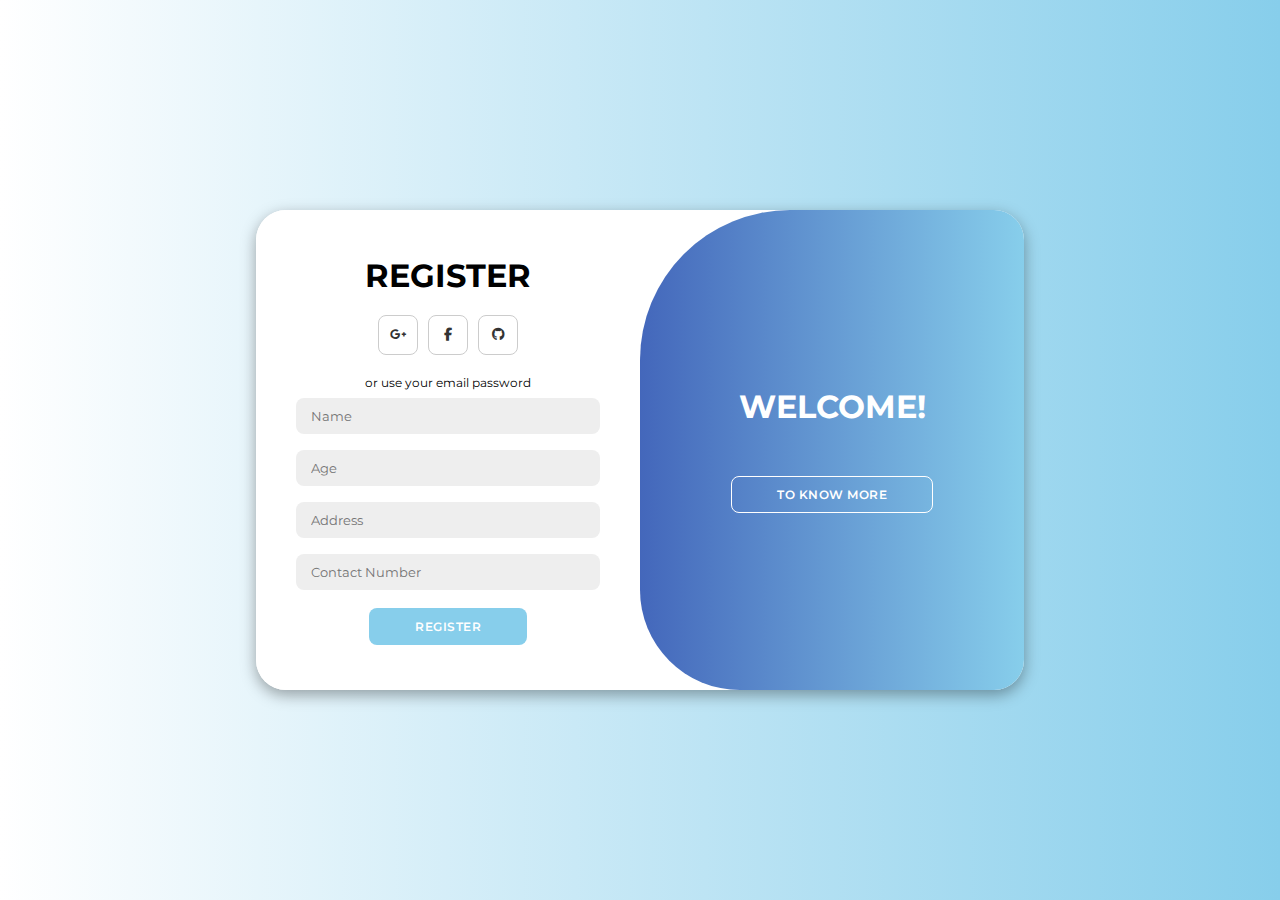
<file: index.html>
<!DOCTYPE html>
<html lang="en">

<head>
    <meta charset="UTF-8">
    <meta name="viewport" content="width=device-width, initial-scale=1.0">
    <link rel="stylesheet" href="https://cdnjs.cloudflare.com/ajax/libs/font-awesome/6.4.2/css/all.min.css">
    <link rel="stylesheet" href="style.css">
    <title>Registration form</title>
</head>

<body>

    <div class="container" id="container">
        <div class="form-container sign-up">
            <form>
                <h1>ABOUT</h1>
                <span> Register to this website by just filling up the required requirement. Your record will be recorded and not be used for any illegal activities or crimes.</span>
                <p>
                  This website is created by Christian Q. Robles. As a fulfillment to introduction to intermet and web design.
                 <button>Register now!</button>
                </p>
            </form>
        </div>
        <div class="form-container sign-in">
            <form action="ty.html" method="post">
                <h1>REGISTER</h1>
                <div class="social-icons">
                    <a href="#" class="icon"><i class="fa-brands fa-google-plus-g"></i></a>
                    <a href="#" class="icon"><i class="fa-brands fa-facebook-f"></i></a>
                    <a href="#" class="icon"><i class="fa-brands fa-github"></i></a>
                </div>
                <span>or use your email password</span>
                <input type="name" placeholder="Name" required>
                <input type="age" placeholder="Age" required>
                <input type="addresss" placeholder="Address" required>
                <input type="Contact" placeholder="Contact Number" required>
                <button>REGISTER</button>
            </form>
        </div>
        <div class="toggle-container">
            <div class="toggle">
                <div class="toggle-panel toggle-left">
                    <h1>Previous Page</h1>
                    <button class="hidden" id="login">Back</button>
                </div>
                <div class="toggle-panel toggle-right">
                    <h1>WELCOME!</h1>
                    <p></p>
                    <button class="hidden" id="register">To know more</button>
                </div>
            </div>
        </div>
    </div>

    <script src="script.js"></script>
</body>

</html>
</file>
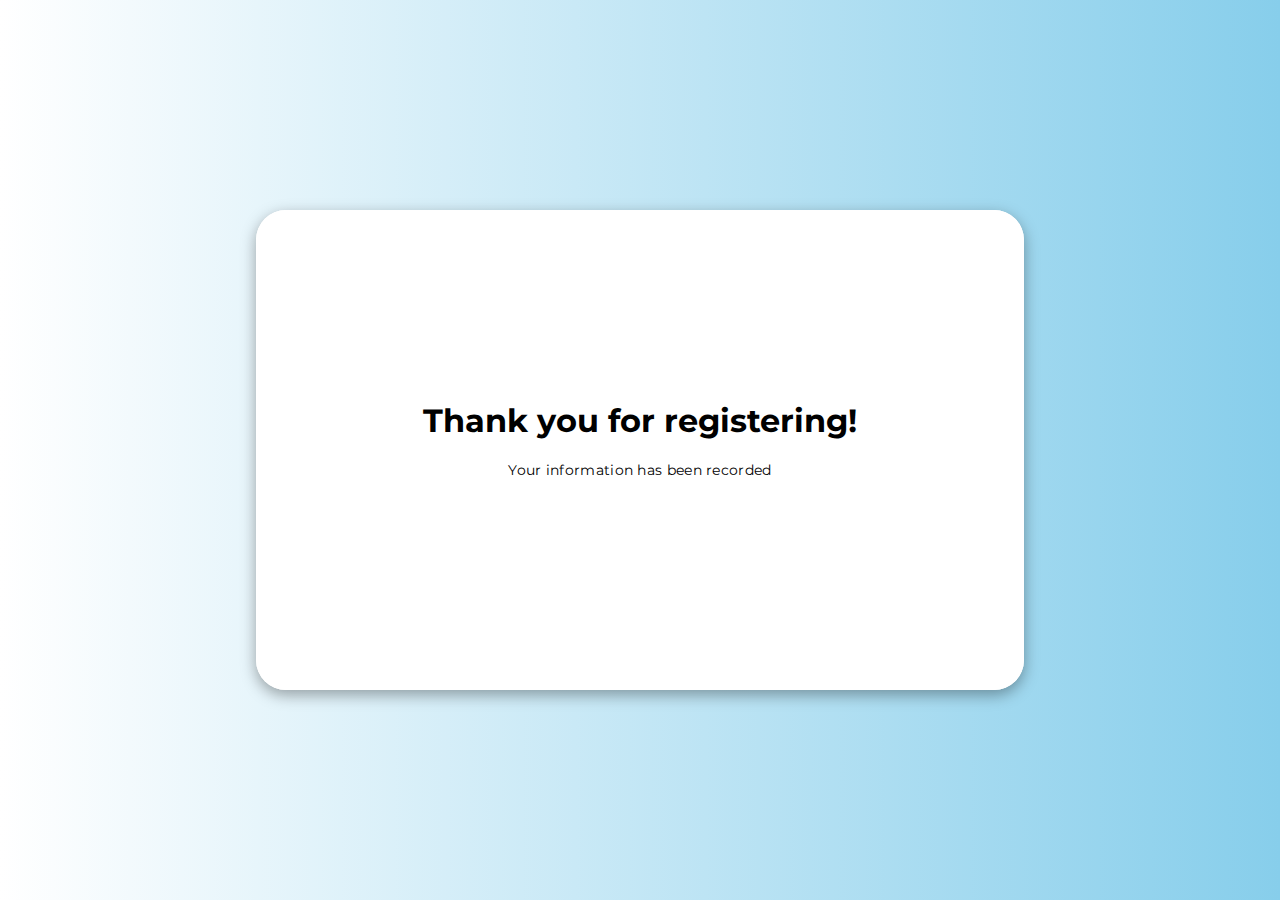
<file: ty.html>
<!DOCTYPE html>
<html lang="en">

<head>
    <meta charset="UTF-8">
    <meta name="viewport" content="width=device-width, initial-scale=1.0">
    <link rel="stylesheet" href="https://cdnjs.cloudflare.com/ajax/libs/font-awesome/6.4.2/css/all.min.css">
    <link rel="stylesheet" href="style.css">
    <title>Register complete</title>
</head>
<body>
  <div class="container">
  <form active="index.html" method="post">
  <h1>Thank you for registering!</h1>
  <p>Your information has been recorded</p>
  </form>
  </div>
</body>
</file>
<file: style.css>
@import url('https://fonts.googleapis.com/css2?family=Montserrat:wght@300;400;500;600;700&display=swap');

*{
    margin: 0;
    padding: 0;
    box-sizing: border-box;
    font-family: 'Montserrat', sans-serif;
}

body{
    background-color: skyblue;
    background: linear-gradient(to right, white, skyblue);
    display: flex;
    align-items: center;
    justify-content: center;
    flex-direction: column;
    height: 100vh;
}

.container{
    background-color: white;
    border-radius: 30px;
    box-shadow: 0 5px 15px rgba(0, 0, 0, 0.35);
    position: relative;
    overflow: hidden;
    width: 768px;
    max-width: 100%;
    min-height: 480px;
}

.container p{
    font-size: 14px;
    line-height: 20px;
    letter-spacing: 0.3px;
    margin: 20px 0;
}

.container span{
    font-size: 12px;
}

.container a{
    color: #333;
    font-size: 13px;
    text-decoration: none;
    margin: 15px 0 10px;
}

.container button{
    background-color: skyblue;
    color: #fff;
    font-size: 12px;
    padding: 10px 45px;
    border: 1px solid transparent;
    border-radius: 8px;
    font-weight: 600;
    letter-spacing: 0.5px;
    text-transform: uppercase;
    margin-top: 10px;
    cursor: pointer;
}

.container button.hidden{
    background-color: transparent;
    border-color: #fff;
}

.container form{
    background-color: #fff;
    display: flex;
    align-items: center;
    justify-content: center;
    flex-direction: column;
    padding: 0 40px;
    height: 100%;
}

.container input{
    background-color: #eee;
    border: none;
    margin: 8px 0;
    padding: 10px 15px;
    font-size: 13px;
    border-radius: 8px;
    width: 100%;
    outline: none;
}

.form-container{
    position: absolute;
    top: 0;
    height: 100%;
    transition: all 0.6s ease-in-out;
}

.sign-in{
    left: 0;
    width: 50%;
    z-index: 2;
}

.container.active .sign-in{
    transform: translateX(100%);
}

.sign-up{
    left: 0;
    width: 50%;
    opacity: 0;
    z-index: 1;
}

.container.active .sign-up{
    transform: translateX(100%);
    opacity: 1;
    z-index: 5;
    animation: move 0.6s;
}

@keyframes move{
    0%, 49.99%{
        opacity: 0;
        z-index: 1;
    }
    50%, 100%{
        opacity: 1;
        z-index: 5;
    }
}

.social-icons{
    margin: 20px 0;
}

.social-icons a{
    border: 1px solid #ccc;
    border-radius: 20%;
    display: inline-flex;
    justify-content: center;
    align-items: center;
    margin: 0 3px;
    width: 40px;
    height: 40px;
}

.toggle-container{
    position: absolute;
    top: 0;
    left: 50%;
    width: 50%;
    height: 100%;
    overflow: hidden;
    transition: all 0.6s ease-in-out;
    border-radius: 150px 0 0 100px;
    z-index: 1000;
}

.container.active .toggle-container{
    transform: translateX(-100%);
    border-radius: 0 150px 100px 0;
}

.toggle{
    background-color: #512da8;
    height: 100%;
    background: linear-gradient( to right, darkblue, skyblue);
    color: #fff;
    position: relative;
    left: -100%;
    height: 100%;
    width: 200%;
    transform: translateX(0);
    transition: all 0.6s ease-in-out;
}

.container.active .toggle{
    transform: translateX(50%);
}

.toggle-panel{
    position: absolute;
    width: 50%;
    height: 100%;
    display: flex;
    align-items: center;
    justify-content: center;
    flex-direction: column;
    padding: 0 30px;
    text-align: center;
    top: 0;
    transform: translateX(0);
    transition: all 0.6s ease-in-out;
}

.toggle-left{
    transform: translateX(-200%);
}

.container.active .toggle-left{
    transform: translateX(0);
}



.toggle-right{
    right: 0;
    transform: translateX(0);
}

.container.active .toggle-right{
    transform: translateX(200%);
}
</file>
